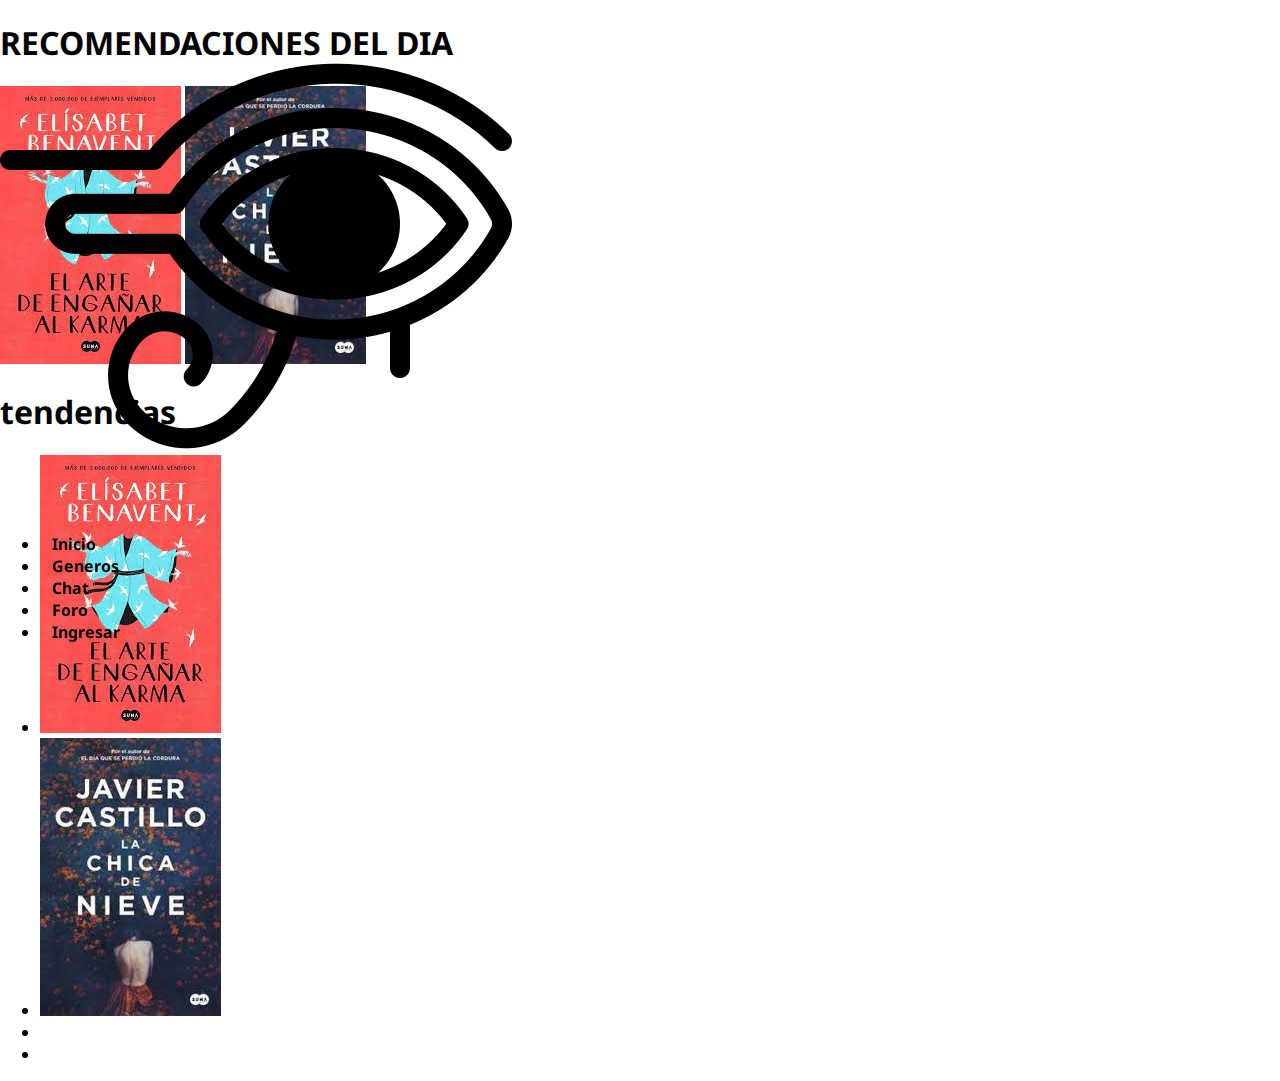
<file: hmtl/index.html>
<!DOCTYPE html>
<html lang="en">
<head>
    <meta charset="UTF-8">
    <meta http-equiv="X-UA-Compatible" content="IE=edge">
    <meta name="viewport" content="width=device-width, initial-scale=1.0">
    <title>Proyecto final</title>
    <link rel="stylesheet" href="../style/style.css">
</head>
<body>
    <header>
        <div class="menu">
            <img src="../imagenes/ojo.png" alt="logo">
            <nav>
                <ul>
                    <li><a href="index.html">Inicio</a></li>
                    <li><a href="#">Generos</a></li>
                    <li><a href="#">Chat</a></li>
                    <li><a href="#">Foro</a></li>
                    <li><a href="login.html">Ingresar</a></li>
                </ul>
            </nav>
        </div>
    </header>
    <div class="inicio">

        <div class="recomendaciones">
            <h1>RECOMENDACIONES DEL DIA</h1>
            <img src="../imagenes/png.jpg" alt="libro_1">
            <img src="../imagenes/libro-2.jpg" alt="libro_2">
        </div>
        <div class="tendencias">
            <h1>tendencias</h1>
            <ul>
                <li><img src="../imagenes/png.jpg" alt="libro_1"></li>
                <li><img src="../imagenes/libro-2.jpg" alt="libro_2"></li>
                <li></li>
                <li></li>
            </ul>
            
        </div>
    </div>

</body>
</html>
</file>
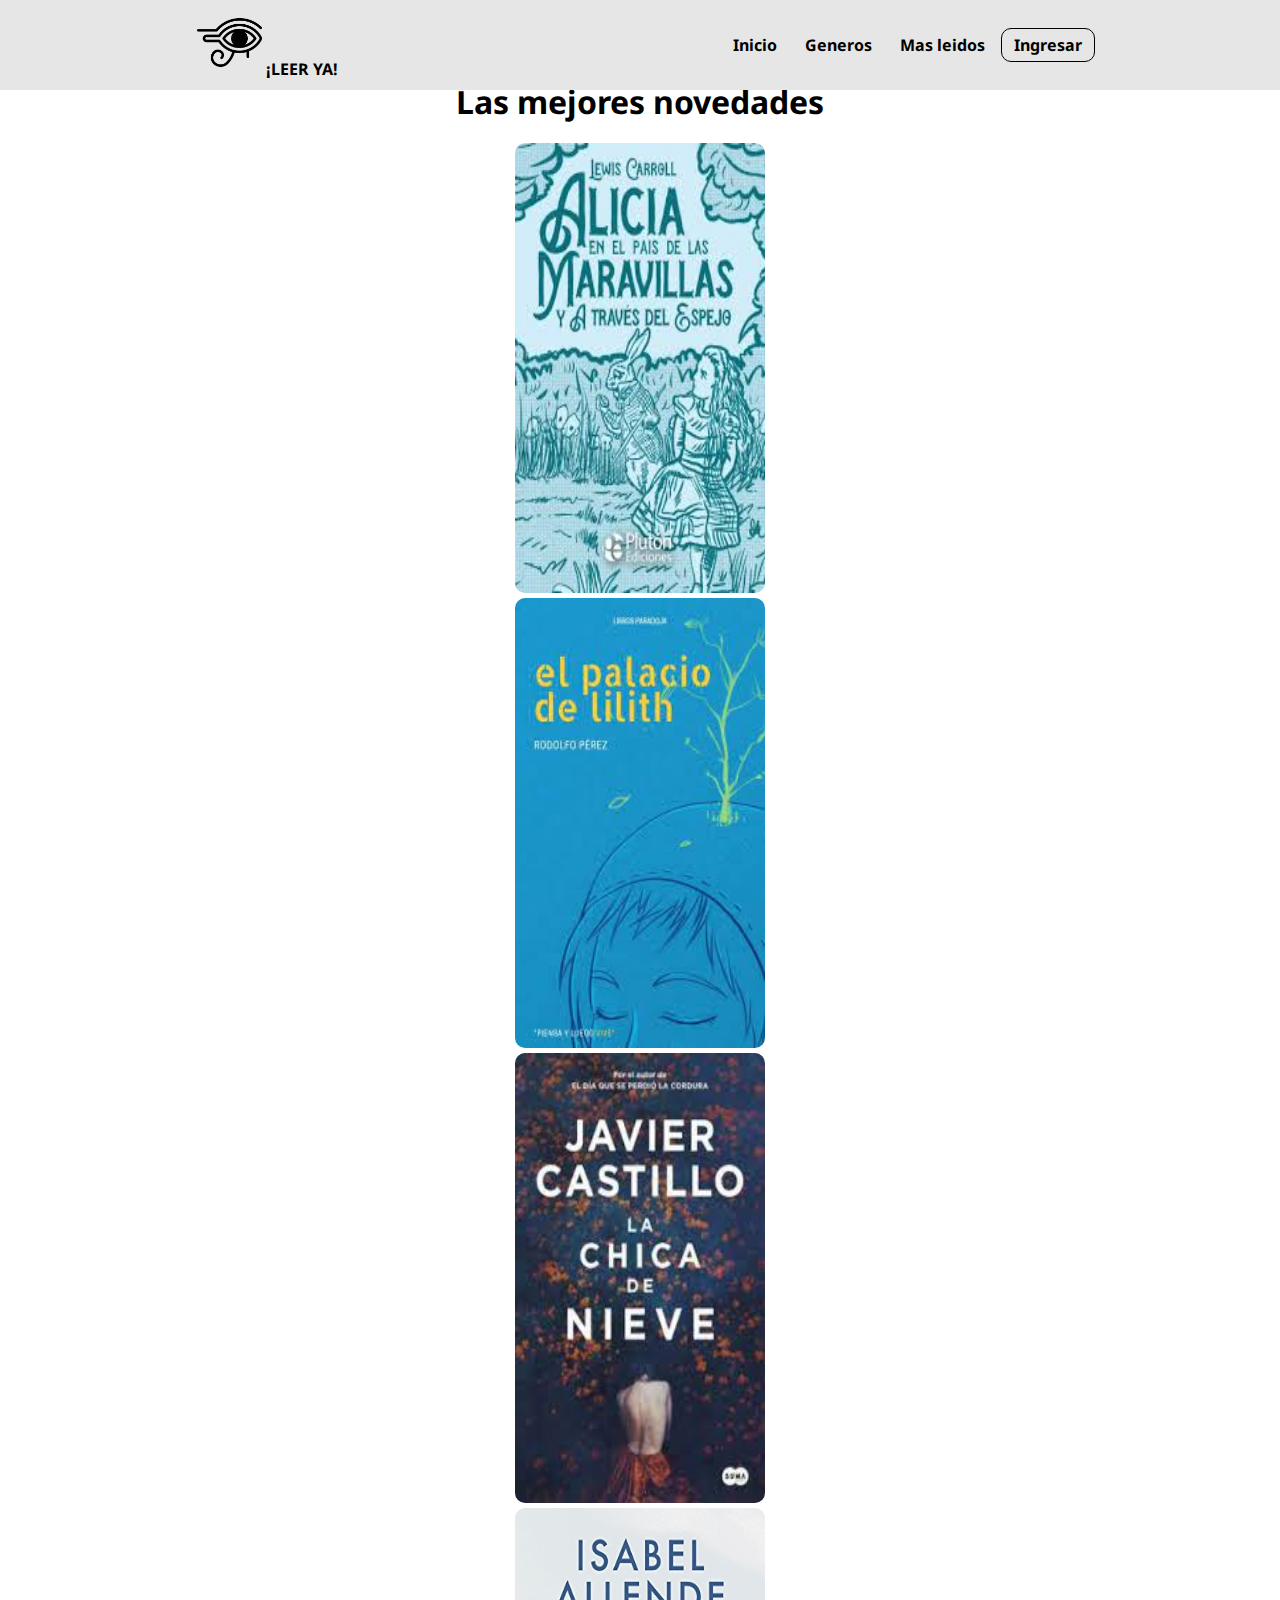
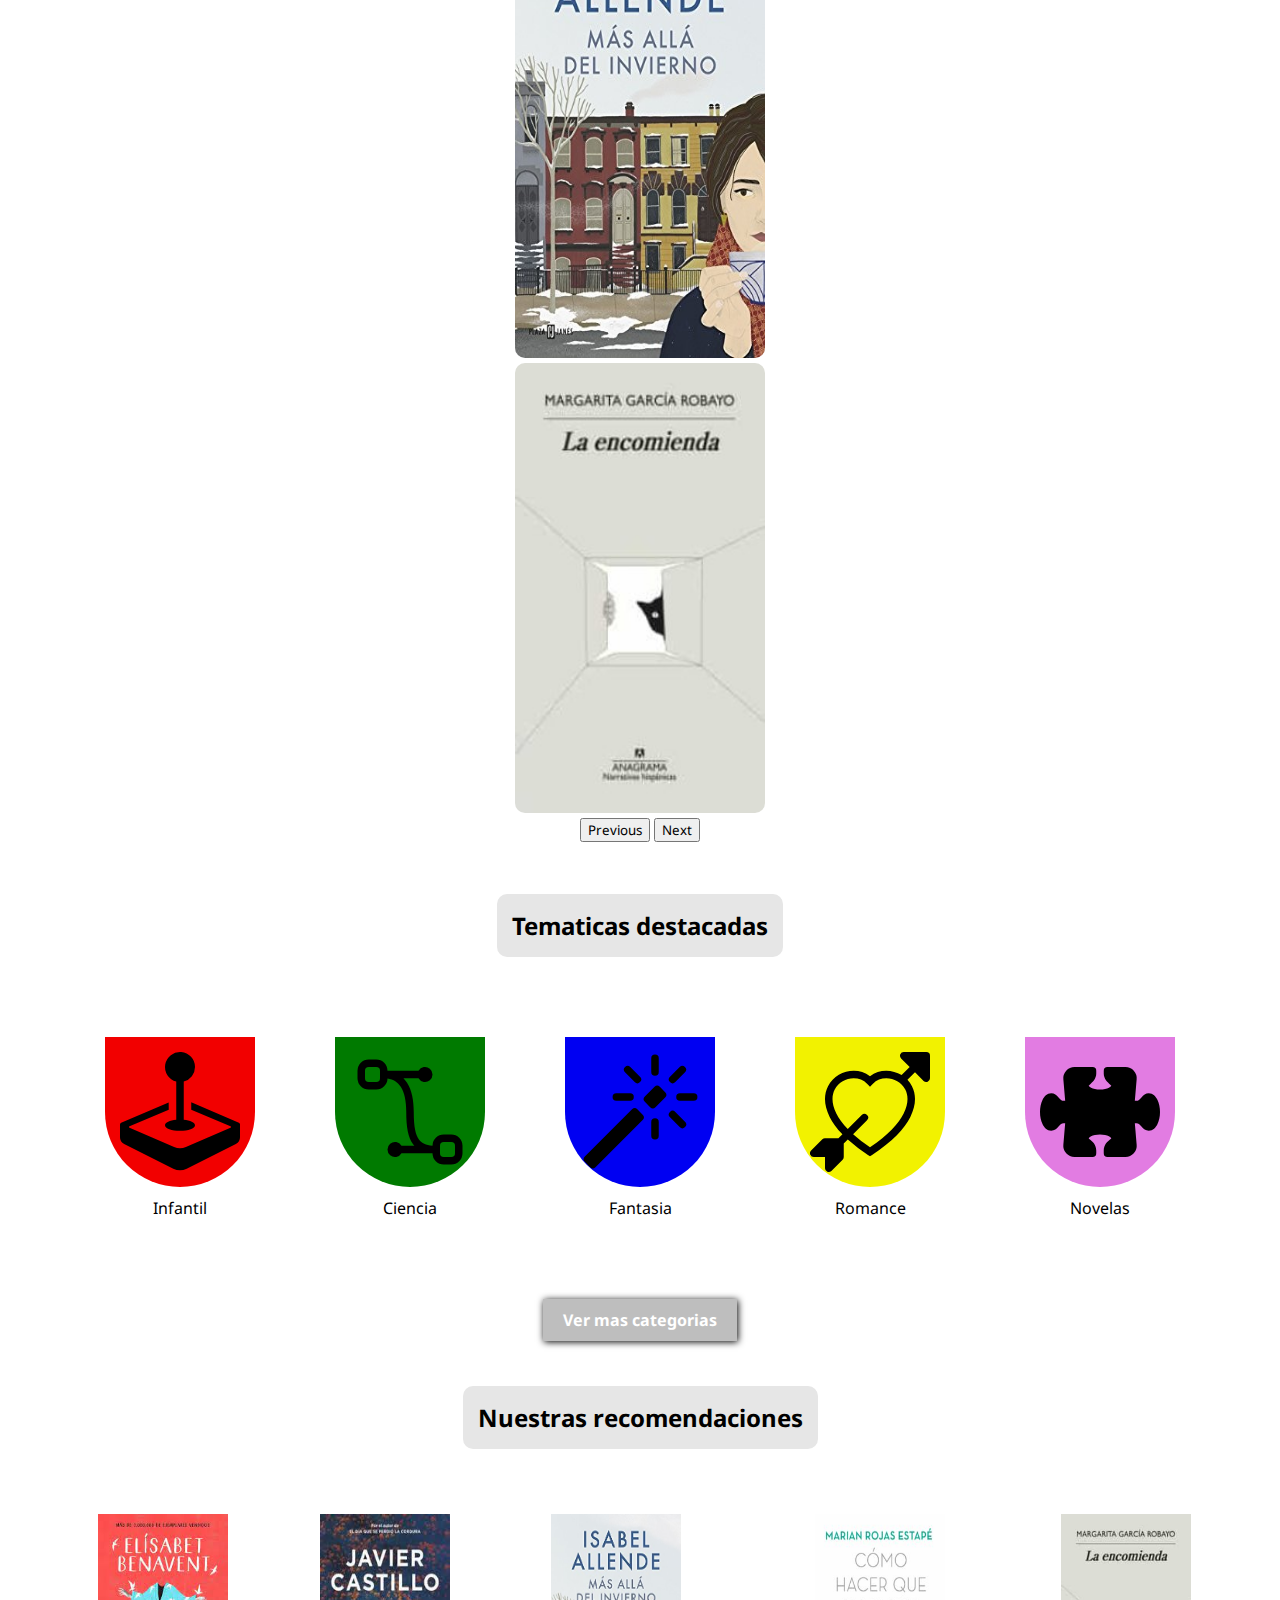
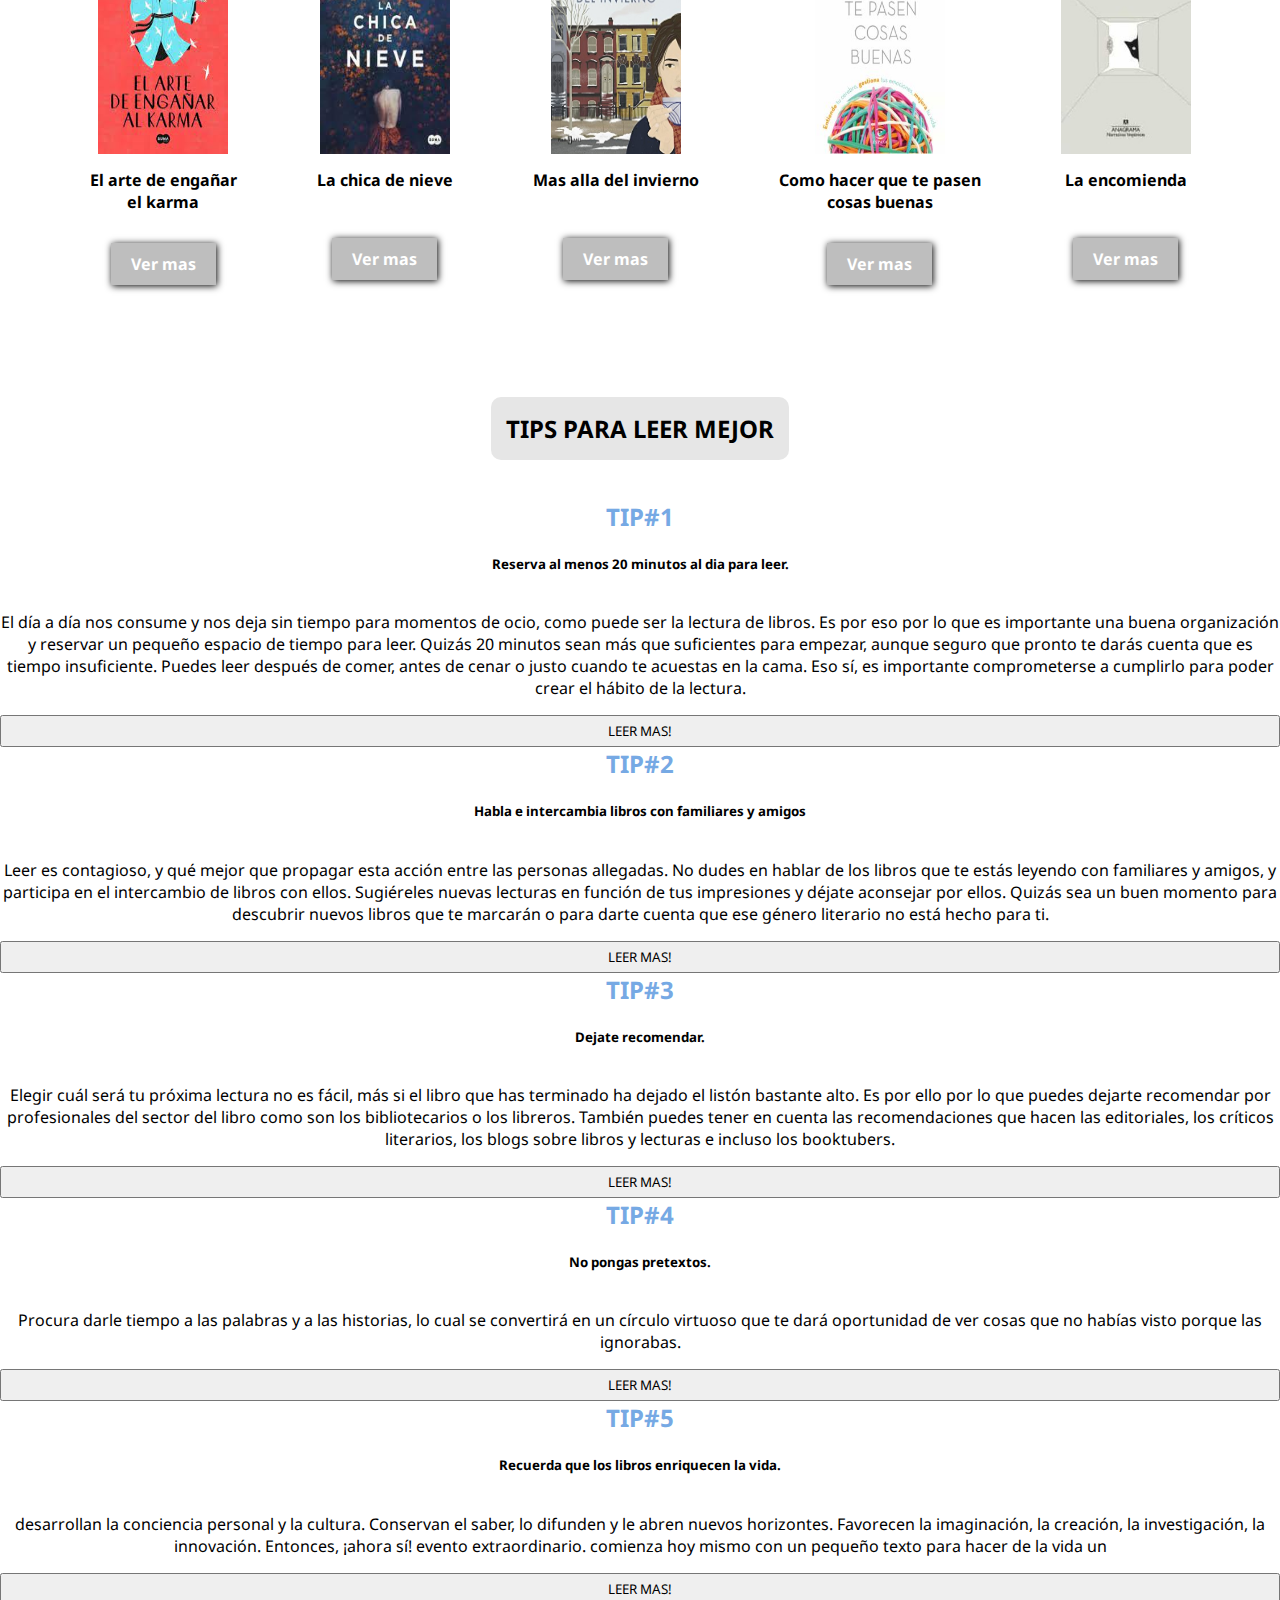
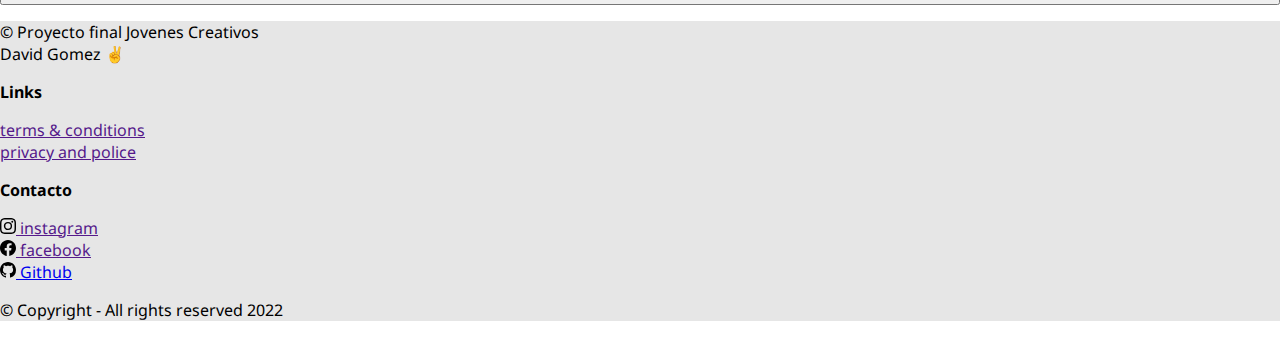
<file: html/index.html>
<!DOCTYPE html>
<html lang="es">
  <head>
    <meta charset="UTF-8" />
    <meta http-equiv="X-UA-Compatible" content="IE=edge" />
    <meta name="viewport" content="width=device-width, initial-scale=1.0" />
    <title>LEER YA</title>
    <link rel="shortcut icon" href="../imagenes/ojo.png" type="image/x-icon" />
    <link
      href="https://cdn.jsdelivr.net/npm/bootstrap@5.2.2/dist/css/bootstrap.min.css"
      rel="stylesheet"
      integrity="sha384-Zenh87qX5JnK2Jl0vWa8Ck2rdkQ2Bzep5IDxbcnCeuOxjzrPF/et3URy9Bv1WTRi"
      crossorigin="anonymous"
    />
    <link rel="stylesheet" href="../style/style.css" />
  </head>
  <body>
    <header>
      <!-- menu de navegacion  -->
      <div class="contenedor">
        <a href="./index.html">
          <img src="../imagenes/ojo.png" alt="logo" class="logo-nav" />
          ¡LEER YA!
        </a>
        <nav class="navbar navbar-default">
          <div class="container-fluid">
            <a href="./index.html">Inicio</a>
            <a href="#categorias">Generos</a>
            <a href="./vistos.html">Mas leidos</a>
            <a id="boton-ingresar" href="./login.html">Ingresar</a>
          </div>
        </nav>
      </div>
    </header>
    <!-- fin menu de navegacion -->
    <section id="novedades">
      <!-- seccion de novedades -->
      <!-- carrusel bootstrap -->
      <h1>Las mejores novedades</h1>
      <div class="contenedor-carrusel">
        <div
          id="carouselExampleControls"
          class="carousel slide"
          data-bs-ride="carousel"
        >
          <div class="carousel-inner">
            <div class="carousel-item active">
              <img
                src="../imagenes/imagen-8.jpg"
                class="d-block w-100"
                alt="libro"
              />
            </div>
            <div class="carousel-item active">
              <img
                src="../imagenes/libro-7.jpg"
                class="d-block w-100"
                alt="libro"
              />
            </div>
            <div class="carousel-item active">
              <img
                src="../imagenes/libro-2.jpg"
                class="d-block w-100"
                alt="libro"
              />
            </div>
            <div class="carousel-item">
              <img
                src="../imagenes/libro-3.jpg"
                class="d-block w-100"
                alt="libro"
              />
            </div>
            <div class="carousel-item">
              <img
                src="../imagenes/libro-5.jpg"
                class="d-block w-100"
                alt="libro"
              />
            </div>
          </div>
          <button
            class="carousel-control-prev"
            type="button"
            data-bs-target="#carouselExampleControls"
            data-bs-slide="prev"
          >
            <span class="carousel-control-prev-icon" aria-hidden="true"></span>
            <span class="visually-hidden">Previous</span>
          </button>
          <button
            class="carousel-control-next"
            type="button"
            data-bs-target="#carouselExampleControls"
            data-bs-slide="next"
          >
            <span class="carousel-control-next-icon" aria-hidden="true"></span>
            <span class="visually-hidden">Next</span>
          </button>
        </div>
      </div>
    </section>
    <!-- fin carrusel -->
    <br />
    <!-- tematicas destacadas -->
    <section id="categorias">
      <div class="contenedor">
        <div class="caja">
          <h2>Tematicas destacadas</h2>
        </div>
        <div class="tematicas">
          <div class="cuadros">
            <div class="cuadritos">
              <div class="logo" id="primer-cuadro">
                <img src="../imagenes/iconos/game.svg" alt="iconos" />
              </div>
              <div class="texto"><a href="">Infantil</a></div>
            </div>
            <div class="cuadritos">
              <div class="logo" id="segundo-cuadro">
                <img src="../imagenes/iconos/ciencia.svg" alt="iconos" />
              </div>
              <div class="texto"><a href="">Ciencia</a></div>
            </div>
            <div class="cuadritos">
              <div class="logo" id="tercer-cuadro">
                <img src="../imagenes/iconos/fantasia.svg" alt="iconos" />
              </div>
              <div class="texto"><a href="">Fantasia</a></div>
            </div>
            <div class="cuadritos">
              <div class="logo" id="cuarto-cuadro">
                <img src="../imagenes/iconos/corazon.svg" alt="iconos" />
              </div>
              <div class="texto"><a href="">Romance</a></div>
            </div>
            <div class="cuadritos">
              <div class="logo" id="quinto-cuadro">
                <img src="../imagenes/iconos/novelas.svg" alt="iconos" />
              </div>
              <div class="texto"><a href="">Novelas</a></div>
            </div>
          </div>
        </div>
      </div>
      <div class="boton-funcionJS">
        <div class="contenido" id="verMas">
          <ul>
            <li>Terror</li>
            <li>Suspenso</li>
            <li>Poemas</li>
            <li>Novela policiacas</li>
            <li>Libros de historia</li>
            <li>Aventuras</li>
            <li>Politica</li>
            <li>Auto ayuda</li>
          </ul>
        </div>
      </div>
      <button class="boton" id="botonVerMas">Ver mas categorias</button>
      <!-- fin de categorias destacadas -->
    </section>
    <section id="recomendaciones">
      <!-- recomendaciones de libros -->
      <div class="caja">
        <h2>Nuestras recomendaciones</h2>
      </div>
      <div class="contenedor">
        <div class="cartas">
          <img src="../imagenes/png.jpg" alt="libro-1" />
          <h3>El arte de engañar <br />el karma</h3>
          <button class="boton" id="botonVerMasUno">Ver mas</button>
        </div>
        <div class="cartas boton-ver-mas">
          <img src="../imagenes/libro-2.jpg" alt="libro-2" />
          <h3>La chica de nieve</h3>
          <button class="boton" id="primer-boton">Ver mas</button>
        </div>
        <div class="cartas boton-ver-mas">
          <img src="../imagenes/libro-3.jpg" alt="libro-3" />
          <h3>Mas alla del invierno</h3>
          <button class="boton" id="segundo-boton">Ver mas</button>
        </div>
        <div class="cartas boton-ver-mas">
          <img src="../imagenes/libro-4.jpg" alt="libro-4" />
          <h3>Como hacer que te pasen <br />cosas buenas</h3>
          <button class="boton">Ver mas</button>
        </div>
        <div class="cartas boton-ver-mas">
          <img src="../imagenes/libro-5.jpg" alt="libro-5" />
          <h3>La encomienda</h3>
          <button class="boton" id="ultimo-boton">Ver mas</button>
        </div>
      </div>
      <br />
      <!-- fin de recomendaciones de libros -->
    </section>
    <!-- tips para leer mejor  -->
    <section class="tip-de-lectura container-fluid">
      <div class="caja">
        <h2 class="titulo">TIPS PARA LEER MEJOR</h2>
      </div>
      <div
        class=" row row-cols-1 row-cols-md-2 row-cols-lg-3 row-cols-xl-4 g-3 m-4"
      >
        <div class="col">
          <div class="card h-100">
            <div class="card-body">
              <div class="card-header mb-3"><strong>tip#1</strong></div>
              <h5 class="card-title">
                Reserva al menos 20 minutos al dia para leer.
              </h5>
              <p class="card-text">
                El día a día nos consume y nos deja sin tiempo para momentos de
                ocio, como puede ser la lectura de libros. Es por eso por lo que
                es importante una buena organización y reservar un pequeño
                espacio de tiempo para leer. Quizás 20 minutos sean más que
                suficientes para empezar, aunque seguro que pronto te darás
                cuenta que es tiempo insuficiente. Puedes leer después de comer,
                antes de cenar o justo cuando te acuestas en la cama. Eso sí, es
                importante comprometerse a cumplirlo para poder crear el hábito
                de la lectura.
              </p>
              <button class="btn btn-primary">LEER MAS!</button>
            </div>
          </div>
        </div>
        <div class="col">
          <div class="card h-100">
            <div class="card-body">
              <div class="card-header mb-3"><strong>tip#2</strong></div>
              <h5 class="card-title">
                Habla e intercambia libros con familiares y amigos
              </h5>
              <p class="card-tex">
                Leer es contagioso, y qué mejor que propagar esta acción entre
                las personas allegadas. No dudes en hablar de los libros que te
                estás leyendo con familiares y amigos, y participa en el
                intercambio de libros con ellos. Sugiéreles nuevas lecturas en
                función de tus impresiones y déjate aconsejar por ellos. Quizás
                sea un buen momento para descubrir nuevos libros que te marcarán
                o para darte cuenta que ese género literario no está hecho para
                ti.
              </p>
              <button class="btn btn-primary">LEER MAS!</button>
            </div>
          </div>
        </div>
        <div class="col">
          <div class="card h-100">
            <div class="card-body">
              <div class="card-header mb-3"><strong>tip#3</strong></div>
              <h5 class="card-title">Dejate recomendar.</h5>
              <p class="card-text">
                Elegir cuál será tu próxima lectura no es fácil, más si el libro
                que has terminado ha dejado el listón bastante alto. Es por ello
                por lo que puedes dejarte recomendar por profesionales del
                sector del libro como son los bibliotecarios o los libreros.
                También puedes tener en cuenta las recomendaciones que hacen las
                editoriales, los críticos literarios, los blogs sobre libros y
                lecturas e incluso los booktubers.
              </p>
              <button class="btn btn-primary">LEER MAS!</button>
            </div>
          </div>
        </div>
        <div class="col">
          <div class="card h-100">
            <div class="card-body">
              <div class="card-header mb-3"><strong>tip#4</strong></div>
              <h5 class="card-title">No pongas pretextos.</h5>
              <p class="card-text">
                Procura darle tiempo a las palabras y a las historias, lo cual
                se convertirá en un círculo virtuoso que te dará oportunidad de
                ver cosas que no habías visto porque las ignorabas.
              </p>
              <button class="btn btn-primary">LEER MAS!</button>
            </div>
          </div>
        </div>
        <div class="col-md-6">
          <div class="card h-100">
            <div class="card-body">
              <div class="card-header mb-3"><strong>tip#5</strong></div>
              <h5 class="card-title">
                Recuerda que los libros enriquecen la vida.
              </h5>
              <p class="card-text">
                desarrollan la conciencia personal y la cultura. Conservan el
                saber, lo difunden y le abren nuevos horizontes. Favorecen la
                imaginación, la creación, la investigación, la innovación.
                Entonces, ¡ahora sí! evento extraordinario. comienza hoy mismo
                con un pequeño texto para hacer de la vida un
              </p>
              <button class="btn btn-primary">LEER MAS!</button>
            </div>
          </div>
        </div>
      </div>
    </section>
    <!-- fin tips para leer mejor -->
    <!-- pie de pagina -->
      <footer>
        <div class="container-fluid pie">
          <div class="row p-5 pb-2 pt-3">
            <div class="col-xs-12 col-md-8 col-lg-4 col-sm-4">
              <p class="mt-5">
                &copy Proyecto final Jovenes Creativos <br />
                David Gomez ✌
              </p>
            </div>
            <div class="col-xs-12 col-md-4 col-lg-4 col-sm-4">
              <p class="h5 mb-4"><strong>Links</strong></p>
              <div class="mb-2">
                <a href="" class="text-dark text-decoration-none"
                  >terms & conditions</a
                >
              </div>
              <div class="mb-2">
                <a href="" class="text-dark text-decoration-none"
                  >privacy and police</a
                >
              </div>
            </div>
            <div class="col-xs-12 col-md-6 col-lg-4 col-sm-4">
              <p class="h5 mb-4"><strong>Contacto</strong></p>
              <div class="mb-2">
                <a href="" class="text-dark text-decoration-none">
                  <img src="../imagenes/iconos/instagram.svg" alt="" />
                  instagram</a
                >
              </div>
              <div class="mb-2">
                <a href="" class="text-dark text-decoration-none">
                  <img src="../imagenes/iconos/facebook.svg" alt="" /> facebook</a
                >
              </div>
              <div class="mb-2">
                <a
                  class="text-dark text-decoration-none"
                  href="https://github.com/davidG199"
                >
                  <img src="../imagenes/iconos/github.svg" alt="" /> Github</a
                >
              </div>
            </div>
            <div class="col-xs-12 pt-2">
              <p class="text-center">
                &copy Copyright - All rights reserved 2022
              </p>
            </div>
          </div>
        </div>
      </footer>
    <!-- fin de pie de pagina -->
    <script
      src="https://cdn.jsdelivr.net/npm/bootstrap@5.2.2/dist/js/bootstrap.bundle.min.js"
      integrity="sha384-OERcA2EqjJCMA+/3y+gxIOqMEjwtxJY7qPCqsdltbNJuaOe923+mo//f6V8Qbsw3"
      crossorigin="anonymous"
    ></script>
    <script src="../scripts/scripts.js"></script>
  </body>
</html>
</file>
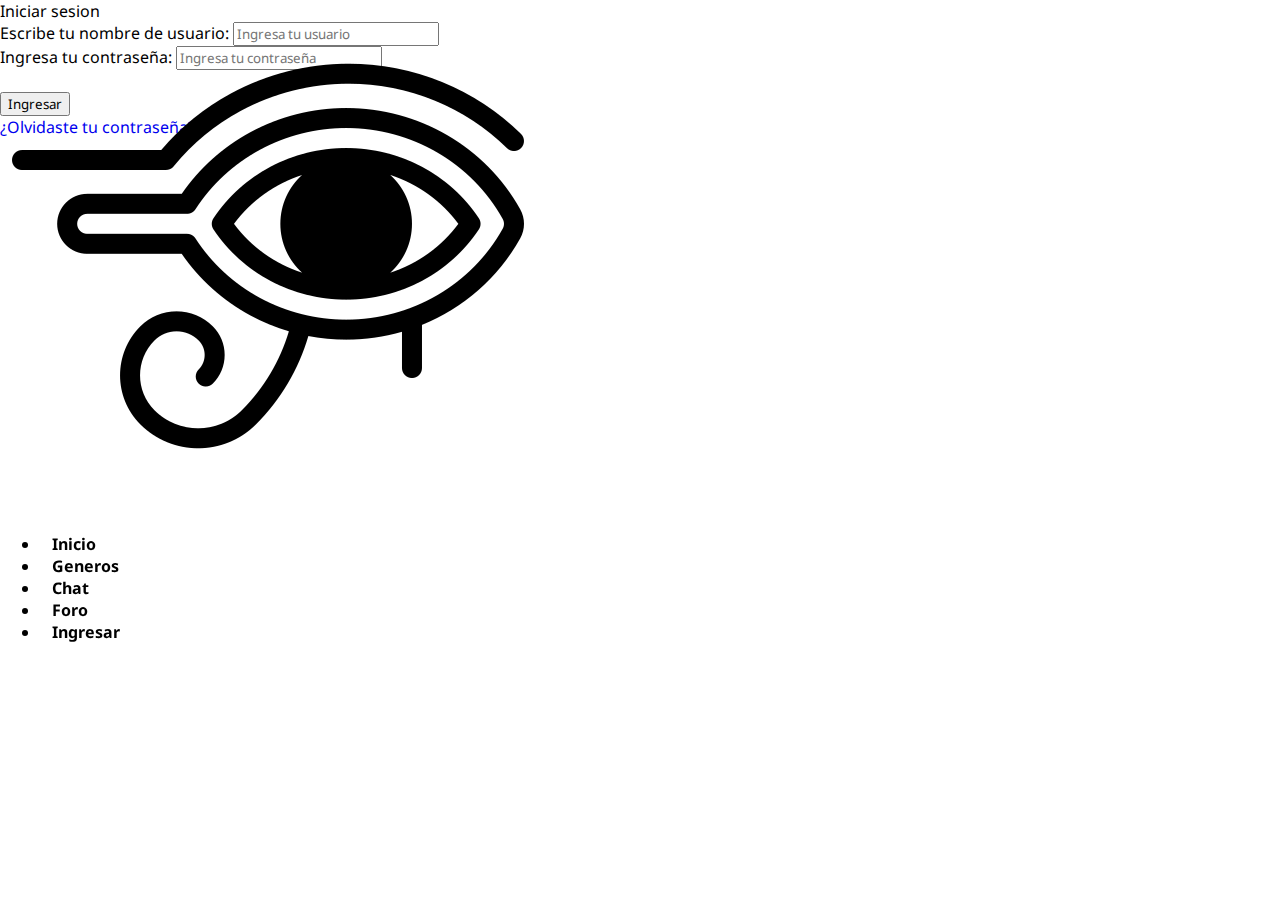
<file: hmtl/login.html>
<!DOCTYPE html>
<html lang="en">
<head>
    <meta charset="UTF-8">
    <meta http-equiv="X-UA-Compatible" content="IE=edge">
    <meta name="viewport" content="width=device-width, initial-scale=1.0">
    <title>Proyecto final</title>
    <link rel="stylesheet" href="../style/style.css">
</head>
<body>
    <header>
        <div class="menu">
            <a href="index.html"><img src="../imagenes/ojo.png" alt="logo" ></a>
            <nav>
                <ul>
                    <li><a href="index.html">Inicio</a></li>
                    <li><a href="#">Generos</a></li>
                    <li><a href="#">Chat</a></li>
                    <li><a href="#">Foro</a></li>
                    <li><a href="login.html">Ingresar</a></li>
                </ul>
            </nav>
        </div>
    </header>
    <section id="login">
        <div class="iniciar_sesion">
            <span>Iniciar sesion</span>
            <div class="form">
                <form action="">
                    <label for="usuario">Escribe tu nombre de usuario:</label>
                    <input 
                    type="text"
                    name="usuario"
                    id="usuario"
                    minlength="3"
                    required
                    placeholder="Ingresa tu usuario">
                    <br>
                    <label for="">Ingresa tu contraseña:</label>
                    <input 
                    type="password"
                    name="contraseña"
                    id="contraseña"
                    required
                    minlength="3"
                    placeholder="Ingresa tu contraseña">

                </form>
                <br>
            </div>
            <input type="submit" value="Ingresar">
            <br>
            <a href="#">¿Olvidaste tu contraseña?</a>
        </div>
    </section>
</file>
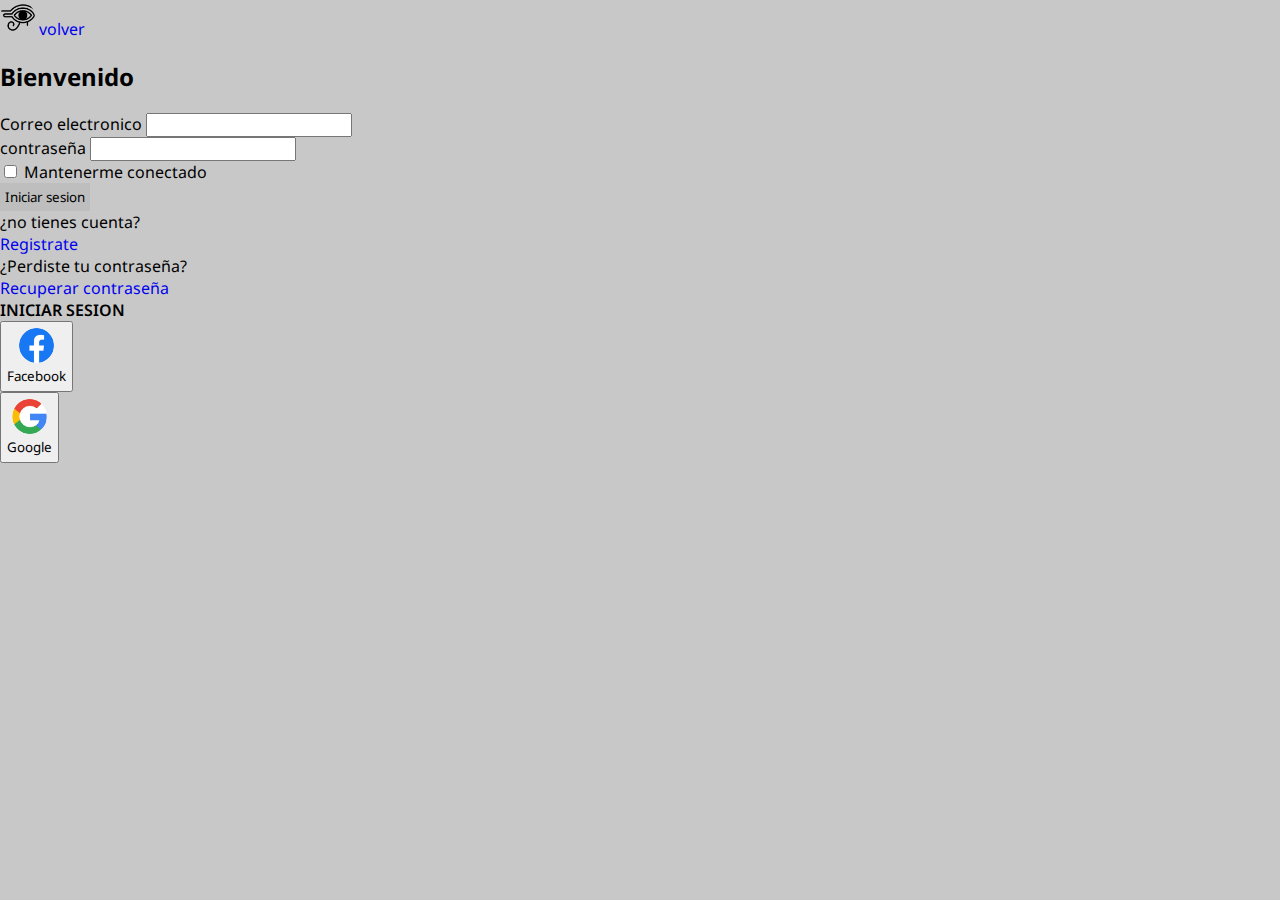
<file: html/login.html>
<!DOCTYPE html>
<html lang="es">
  <head>
    <meta charset="UTF-8" />
    <meta http-equiv="X-UA-Compatible" content="IE=edge" />
    <meta name="viewport" content="width=device-width, initial-scale=1.0" />
    <title>LEER YA</title>
    <link rel="stylesheet" href="../style/style.css" />
    <link rel="shortcut icon" href="../imagenes/ojo.png" type="image/x-icon" />
    <link
      href="https://cdn.jsdelivr.net/npm/bootstrap@5.2.2/dist/css/bootstrap.min.css"
      rel="stylesheet"
      integrity="sha384-Zenh87qX5JnK2Jl0vWa8Ck2rdkQ2Bzep5IDxbcnCeuOxjzrPF/et3URy9Bv1WTRi"
      crossorigin="anonymous"
    />
  </head>
  <body id="pagina-login">
    <!-- seccion para iniciar sesion -->
    <section id="login">
      <div class="container w-75 mt-5 rounded shadow bg-light">
        <div class="row align-items-stretch">
          <div
            class="col bg d-none d-lg-block col-md-5 col-lg-5 col-xl-6 rounded"
          ></div>
          <div class="col p-5 rounded-end">
            <div class="text-end">
              <a href="./index.html">
                <img src="../imagenes/ojo.png" alt="logo" />
                volver
              </a>
            </div>
            <h2 class="fw-bold text-center pt-10 mb-5 mt-3">Bienvenido</h2>
            <!-- login -->
            <form action=".">
              <div class="mb-4">
                <label for="email" class="form-label">Correo electronico</label>
                <input
                  type="email"
                  name="email"
                  required
                  class="form-control"
                />
              </div>
              <div class="mb-4">
                <label for="password" class="form-label">contraseña</label>
                <input
                  type="password"
                  name="password"
                  required
                  minlength="2"
                  maxlength="10"
                  class="form-control"
                />
              </div>
              <div class="mb-4 form-check">
                <input
                  name="connected"
                  class="form-check-input"
                  type="checkbox"
                />
                <label for="connected" class="form-check-label"
                  >Mantenerme conectado</label
                >
              </div>
              <div class="d-grid">
                <button type="submit" class="btn btn-primary">
                  Iniciar sesion
                </button>
              </div>
              <div class="my-3 text-center">
                <span
                  >¿no tienes cuenta? <br /><a href="./index.html"
                    >Registrate</a
                  ></span
                >
                <br />
                <span
                  >¿Perdiste tu contraseña? <br /><a href="./index.html"
                    >Recuperar contraseña</a
                  ></span
                >
              </div>
            </form>
            <!-- login con redes sociales -->
            <div class="container w-100 my-4">
              <div class="row text-center">
                <div class="col-12" id="iniciar-sesion-redes">
                  Iniciar sesion
                </div>
              </div>
              <div class="row">
                <div class="col">
                  <button class="btn btn-outline-primary w-100 my-1">
                    <div class="row align-items-center">
                      <div class="col-2 d-none d-md-block">
                        <img
                          src="../imagenes/logo-facebook.png"
                          alt="logo-facebook"
                        />
                      </div>
                      <div class="col-12 col-md-10 text-center">Facebook</div>
                    </div>
                  </button>
                </div>
                <div class="col">
                  <button class="btn btn-outline-danger w-100 my-1">
                    <div class="row align-items-center">
                      <div class="col-2 d-none d-md-block">
                        <img
                          src="../imagenes/logo-google.png"
                          alt="logo-google"
                        />
                      </div>
                      <div class="col-12 col-md-10 text-center">Google</div>
                    </div>
                  </button>
                </div>
              </div>
            </div>
          </div>
        </div>
      </div>
    </section>
    <br />
    <script
      src="https://cdn.jsdelivr.net/npm/bootstrap@5.2.2/dist/js/bootstrap.bundle.min.js"
      integrity="sha384-OERcA2EqjJCMA+/3y+gxIOqMEjwtxJY7qPCqsdltbNJuaOe923+mo//f6V8Qbsw3"
      crossorigin="anonymous"
    ></script>
  </body>
</html>
</file>
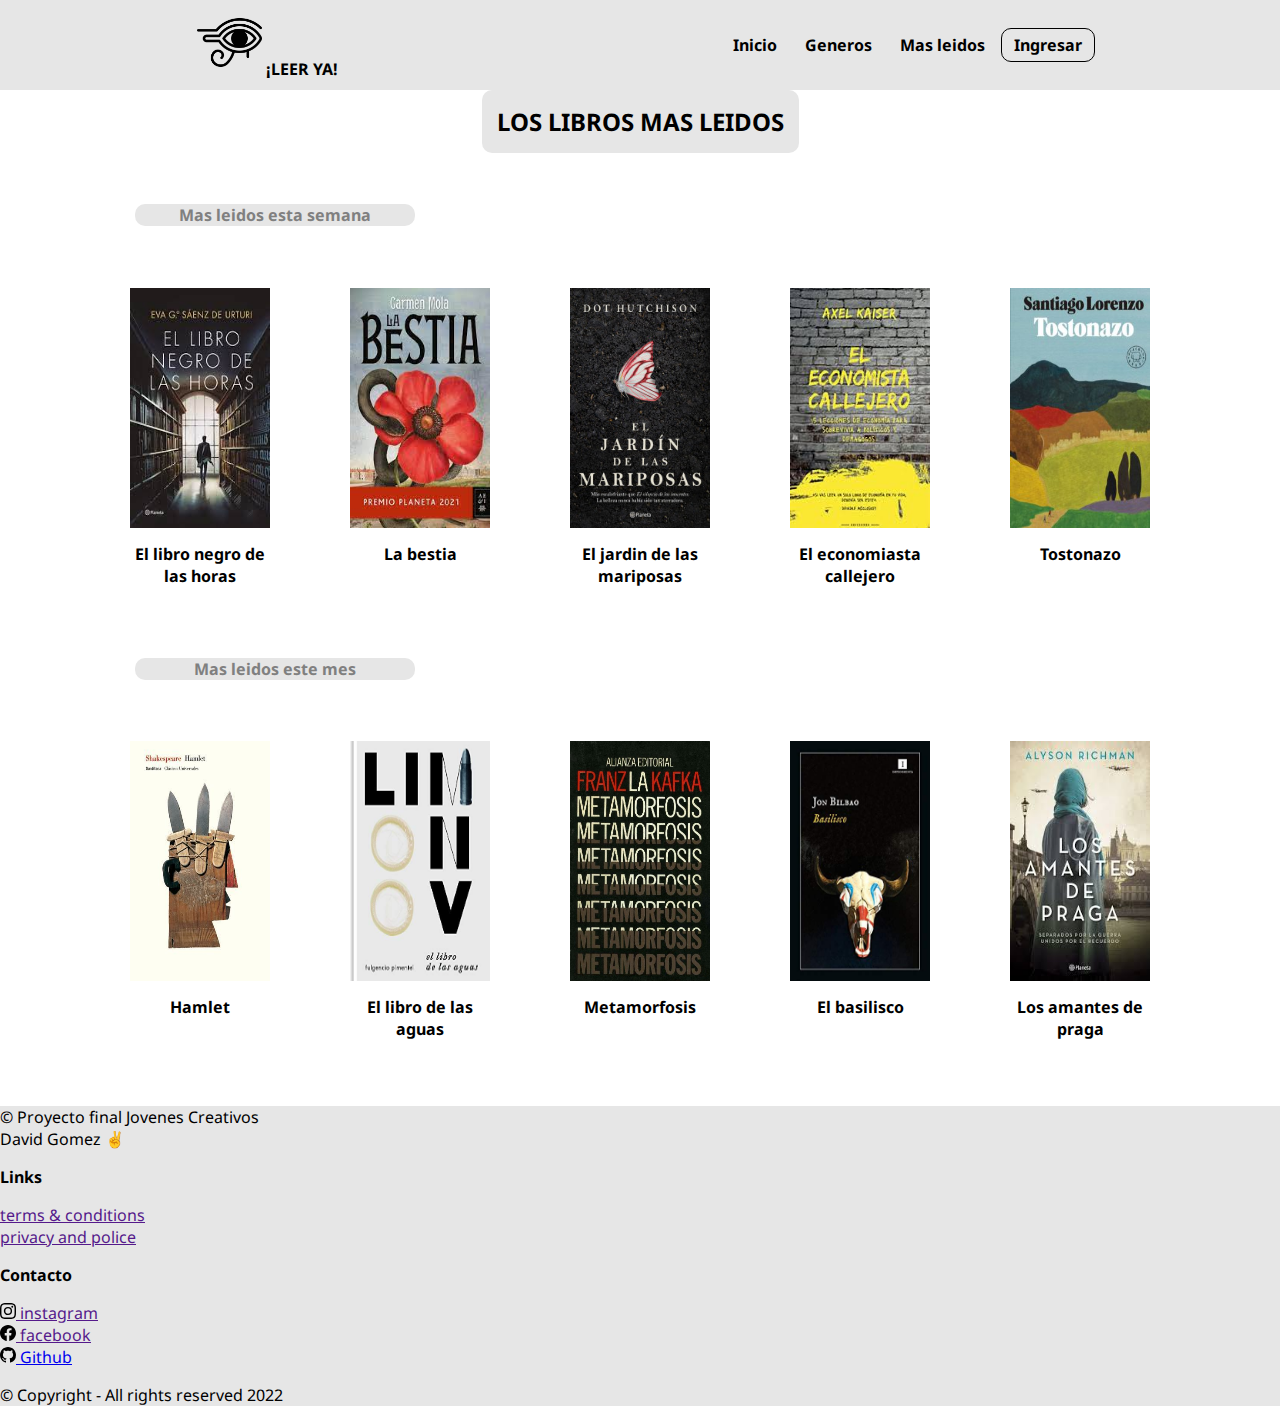
<file: html/vistos.html>
<!DOCTYPE html>
<html lang="es">
  <head>
    <meta charset="UTF-8" />
    <meta http-equiv="X-UA-Compatible" content="IE=edge" />
    <meta name="viewport" content="width=device-width, initial-scale=1.0" />
    <title>LEER YA</title>
    <link rel="stylesheet" href="../style/style.css" />
    <link rel="shortcut icon" href="../imagenes/ojo.png" type="image/x-icon" />
    <link
      href="https://cdn.jsdelivr.net/npm/bootstrap@5.2.2/dist/css/bootstrap.min.css"
      rel="stylesheet"
      integrity="sha384-Zenh87qX5JnK2Jl0vWa8Ck2rdkQ2Bzep5IDxbcnCeuOxjzrPF/et3URy9Bv1WTRi"
      crossorigin="anonymous"
    />
  </head>
  <body>
    <header>
      <!-- menu de navegacion  -->
      <div class="contenedor">
        <a href="./index.html">
          <img src="../imagenes/ojo.png" alt="logo" class="logo-nav" />
          ¡LEER YA!
        </a>
        <nav class="navbar navbar-default">
          <div class="container-fluid"></div>
          <a href="./index.html">Inicio</a>
          <a href="./index.html">Generos</a>
          <a href="./vistos.html">Mas leidos</a>
          <a id="boton-ingresar" href="./login.html">Ingresar</a>
        </nav>
      </div>
    </header>
    <!-- fin menu de navegacion -->
    <!-- inicio del slider -->
    <section id="mas-leidos">
      <div class="caja">
        <h2 id="tituloMasLeidos">los libros mas leidos</h2>
      </div>
      <div class="titulo-categoria">
        <h4>Mas leidos esta semana</h4>
      </div>
      <div class="contenedor">
        <div class="cartas">
          <img src="../imagenes/libro-10.jpg" alt="libro-1" />
          <h3>El libro negro de las horas</h3>
        </div>
        <div class="cartas">
          <img src="../imagenes/libro-9.jpg" alt="libro-2" />
          <h3>La bestia</h3>
        </div>
        <div class="cartas">
          <img src="../imagenes/libro-15.jpg" alt="libro-3" />
          <h3>El jardin de las mariposas</h3>
        </div>
        <div class="cartas">
          <img src="../imagenes/libro-13.jpg" alt="libro-4" />
          <h3>El economiasta callejero</h3>
        </div>
        <div class="cartas">
          <img src="../imagenes/libro-6.jpg" alt="libro-5" />
          <h3>Tostonazo</h3>
        </div>
      </div>
      <div class="titulo-categoria">
        <h4>Mas leidos este mes</h4>
      </div>

      <div class="contenedor">
        <div class="cartas">
          <img src="../imagenes/mas-leido-1.jpg" alt="libro-1" />
          <h3>Hamlet</h3>
        </div>
        <div class="cartas">
          <img src="../imagenes/mas-leido-2.jpg" alt="libro-2" />
          <h3>El libro de las aguas</h3>
        </div>
        <div class="cartas">
          <img src="../imagenes/mas-leido-3.jpg" alt="libro-3" />
          <h3>Metamorfosis</h3>
        </div>
        <div class="cartas">
          <img src="../imagenes/mas-leido-4.jpg" alt="libro-4" />
          <h3>El basilisco</h3>
        </div>
        <div class="cartas">
          <img src="../imagenes/libro-14.jpg" alt="libro-5" />
          <h3>Los amantes de praga</h3>
        </div>
      </div>
    </section>
    <!-- fin del slider -->
    <!-- pie de pagina -->
    <footer>
      <div class="container-fluid pie">
        <div class="row p-5 pb-2 pt-3">
          <div class="col-xs-12 col-md-8 col-lg-4 col-sm-4">
            <p class="mt-5">
              &copy Proyecto final Jovenes Creativos <br />
              David Gomez ✌
            </p>
          </div>
          <div class="col-xs-12 col-md-4 col-lg-4 col-sm-4">
            <p class="h5 mb-4"><strong>Links</strong></p>
            <div class="mb-2">
              <a href="" class="text-dark text-decoration-none"
                >terms & conditions</a
              >
            </div>
            <div class="mb-2">
              <a href="" class="text-dark text-decoration-none"
                >privacy and police</a
              >
            </div>
          </div>
          <div class="col-xs-12 col-md-6 col-lg-4 col-sm-4">
            <p class="h5 mb-4"><strong>Contacto</strong></p>
            <div class="mb-2">
              <a href="" class="text-dark text-decoration-none">
                <img src="../imagenes/iconos/instagram.svg" alt="" />
                instagram</a
              >
            </div>
            <div class="mb-2">
              <a href="" class="text-dark text-decoration-none">
                <img src="../imagenes/iconos/facebook.svg" alt="" /> facebook</a
              >
            </div>
            <div class="mb-2">
              <a
                class="text-dark text-decoration-none"
                href="https://github.com/davidG199"
              >
                <img src="../imagenes/iconos/github.svg" alt="" /> Github</a
              >
            </div>
          </div>
          <div class="col-xs-12 pt-2">
            <p class="text-center">
              &copy Copyright - All rights reserved 2022
            </p>
          </div>
        </div>
      </div>
    </footer>
    <!-- fin de pie de pagina -->
    <script
      src="https://cdn.jsdelivr.net/npm/bootstrap@5.2.2/dist/js/bootstrap.bundle.min.js"
      integrity="sha384-OERcA2EqjJCMA+/3y+gxIOqMEjwtxJY7qPCqsdltbNJuaOe923+mo//f6V8Qbsw3"
      crossorigin="anonymous"
    ></script>
  </body>
</html>
</file>
<file: style/style.css>
@import url("https://fonts.googleapis.com/css2?family=Noto+Sans:wght@300&display=swap");

/* estilos generales */
* {
  box-sizing: border-box;
  font-family: "Noto Sans", sans-serif;
}

body {
  margin: 0;
}

.boton {
  font-size: 1em;
  font-weight: bold;
  padding: 10px 20px;
  box-shadow: 1px 1px 7px black;
  color: white;
  background-color: rgb(190, 190, 190);
  transition: all 300ms ease;
  margin: 20px 0 20px 0;
  border: none;
}

.boton:hover {
  background-color: rgb(140, 140, 140);
  border-radius: 20px 20px 20px 20px;
}
.btn {
  padding: 5px;
}
/* estilos para el menu de navegacion */

header {
  position: fixed;
  top: 0;
  z-index: 101;
}

#boton-ingresar {
  border-radius: 10px;
  border: 1px solid;
}
#boton-ingresar:hover {
  background-color: black;
  color: white;
}
header .logo-nav {
  margin: 0;
  height: 65px;
  width: 65px;
}
header .contenedor {
  display: flex;
  align-items: center;
  justify-content: space-around;
  background-color: rgb(230, 230, 230);
  width: 100vw;
  height: 10vh;
  
}
header a {
  text-decoration: none;
  padding: 5px 12px;
  font-weight: bold;
  color: black;
  transition: all 300ms ease;
}

header a:hover {
  transform: scale(1.2);
  color: black;
}

/* estilos para el carrusel, novedades */
.contenedor-carrusel {
  max-width: 400px;
  margin: auto;
}

#novedades {
  text-align: center;
  margin-top: 80px;
}

#novedades h1 {
  margin-top: 30px;
  margin-bottom: 20px;
}

.contenedor-carrusel img {
  height: 450px;
  width: 250px;
  border-radius: 10px;
}

/* estilos para las categorias destacadas */
#categorias {
  text-align: center;
}

.contenido {
  padding: 10px 0px 0;
  max-height: 270px;
  overflow: hidden;
  transition: max-height 1s;
  text-align: justify;
  margin-top: 10px;
  flex-direction: column;
  margin: 0;
  display: none;
}

.mostrar {
  display: block;
}

.contenido li {
  list-style: none;
}

.boton-funcionJS {
  background-color: rgb(230, 230, 230);
  display: flex;
  align-items: center;
  justify-content: center;
  flex-direction: column;
  width: 400px;
  margin: auto;
  border-radius: 10px;
  margin-top: 20px;
}

#categorias .contenedor h2 {
  background-color: rgb(230, 230, 230);
}

.tematicas {
  display: flex;
  margin: auto;
  max-width: 100%;
}

#categorias .boton {
  margin-top: 30px;
}
.cuadros {
  display: flex;
  margin: auto;
  flex-wrap: wrap;
}
.cuadros .cuadritos {
  padding: 30px;
}
.logo img {
  height: 150px;
  width: 120px;
}

.logo {
  width: 150px;
  border-bottom-left-radius: 100%;
  border-bottom-right-radius: 100%;
  margin: 10px;
  display: flex;
  justify-content: center;
}

.texto {
  display: grid;
}

.texto a {
  text-decoration: none;
  color: black;
  transition: all 300ms ease;
}

.texto a:hover {
  transform: scale(1.3);
}

#primer-cuadro {
  background-color: red;
  filter: brightness(95%);
}

#segundo-cuadro {
  background-color: green;
  filter: brightness(95%);
}

#tercer-cuadro {
  background-color: blue;
  filter: brightness(95%);
}

#cuarto-cuadro {
  background-color: yellow;
  filter: brightness(95%);
}

#quinto-cuadro {
  background-color: violet;
  filter: brightness(95%);
}

/* estilos para las recomendaciones */

#recomendaciones h2 {
  margin: 15px 0px 15px 0px;
}

#recomendaciones {
  display: flex;
  flex-direction: column;
  align-items: center;
}

#recomendaciones .contenedor {
  text-align: center;
  width: 100%;
  display: flex;
  flex-wrap: wrap;
  justify-content: center;
}

#recomendaciones img {
  width: 130px;
  height: 240px;
}

.cartas h3 {
  font-size: 16px;
  margin: 10px 0;
}

.cartas {
  margin: 40px;
  transition: all 300ms ease;
}

.cartas:hover {
  transform: scale(1.1);
}

#primer-boton {
  transform: translate(0px, 17px);
}

#ultimo-boton {
  transform: translate(0px, 17px);
}

#segundo-boton {
  transform: translate(0px, 17px);
}

/* estilos para los tips de lectura */
.caja {
  margin: 10px 5px;
  display: flex;
  justify-content: center;
}
.caja h2 {
  background-color: rgb(230, 230, 230);
  padding: 15px;
  border-radius: 10px;
  margin-bottom: 30px;
}
.row {
  justify-content: center;
}
.card-body{
  justify-content: space-between;
  display: flex;
  flex-direction: column;
}
.card {
  text-align: center;
}
.card-header {
  font-size: 1.5em;
  text-transform: uppercase;
  color:rgb(118, 169, 228);
}
.card-title {
  font-weight: bolder;
}
/* estilos para el pie de pagina  */
.container-fluid {
  z-index: 100;
}
.pie {
  background-color: rgb(230, 230, 230);
}

/* estilos para el login */

#pagina-login {
  background-color: rgb(200, 200, 200);
}

#login .text-end img {
  width: 68px;
}

#login .col img {
  width: 35px;
  border-radius: 50%;
}

#login .bg {
  background-image: url(../imagenes/fondo-libro.jpg);
  background-position: center center;
}

#login form button {
  background-color: rgb(190, 190, 190);
  border: none;
}

#login form button:hover {
  background-color: rgb(140, 140, 140);
}

#login #iniciar-sesion-redes {
  text-transform: uppercase;
  font-weight: 600;
}
#login a {
  text-decoration: none;
}

/* estilos para los mas leidos */

#mas-leidos {
  margin: auto;
  max-width: 1100px;
  text-align: center;
  margin-top:80px;
}

#mas-leidos img {
  width: 140px;
  height: 240px;
}

#mas-leidos h2 {
  text-transform: uppercase;
  margin-top: 10px;
}

#mas-leidos .titulo-categoria {
  text-align: start;
  margin: 15px 50px 0 45px;
  border: 1px solid none;
  background-color: rgb(230, 230, 230);
  width: 280px;
  height: 35 px;
  color: gray;
  border-radius: 10px;
}

.titulo-categoria h4 {
  text-align: center;
}

#mas-leidos .contenedor {
  flex-direction: row;
  display: flex;
}

/* media quare para hacer la pagina responsive */

@media (min-width: 600px) {
  #tematicas {
    display: grid;
  }
}

@media (max-width: 650px) {
  header {
    width: 100%;
    position: fixed;
    top: 0;
    z-index: 100;
  }
  header nav {
    flex-direction: row;
    padding-bottom: 0;
    padding-right: 20px;
  }
  header .contenedor {
    flex-direction: row;
    justify-content: space-around;
    height: 8vh;
  }
  header .logo-nav {
    display: none;
  }
  #novedades {
    margin-top: 60px;
  }
  .cuadros {
    flex-wrap: wrap;
    justify-content: space-around;
  }
  #recomendaciones .contenedor {
    display: flex;
    margin: 0;
    flex-wrap: wrap;
  }

  .tematicas {
    display: flex;
    flex-wrap: wrap;
  }

  #mas-leidos .contenedor {
    display: flex;
    flex-wrap: wrap;
  }
}
@media (min-heigth: 1140px) {
  header {
    margin-bottom: 100px;
  }
  
}
</file>
